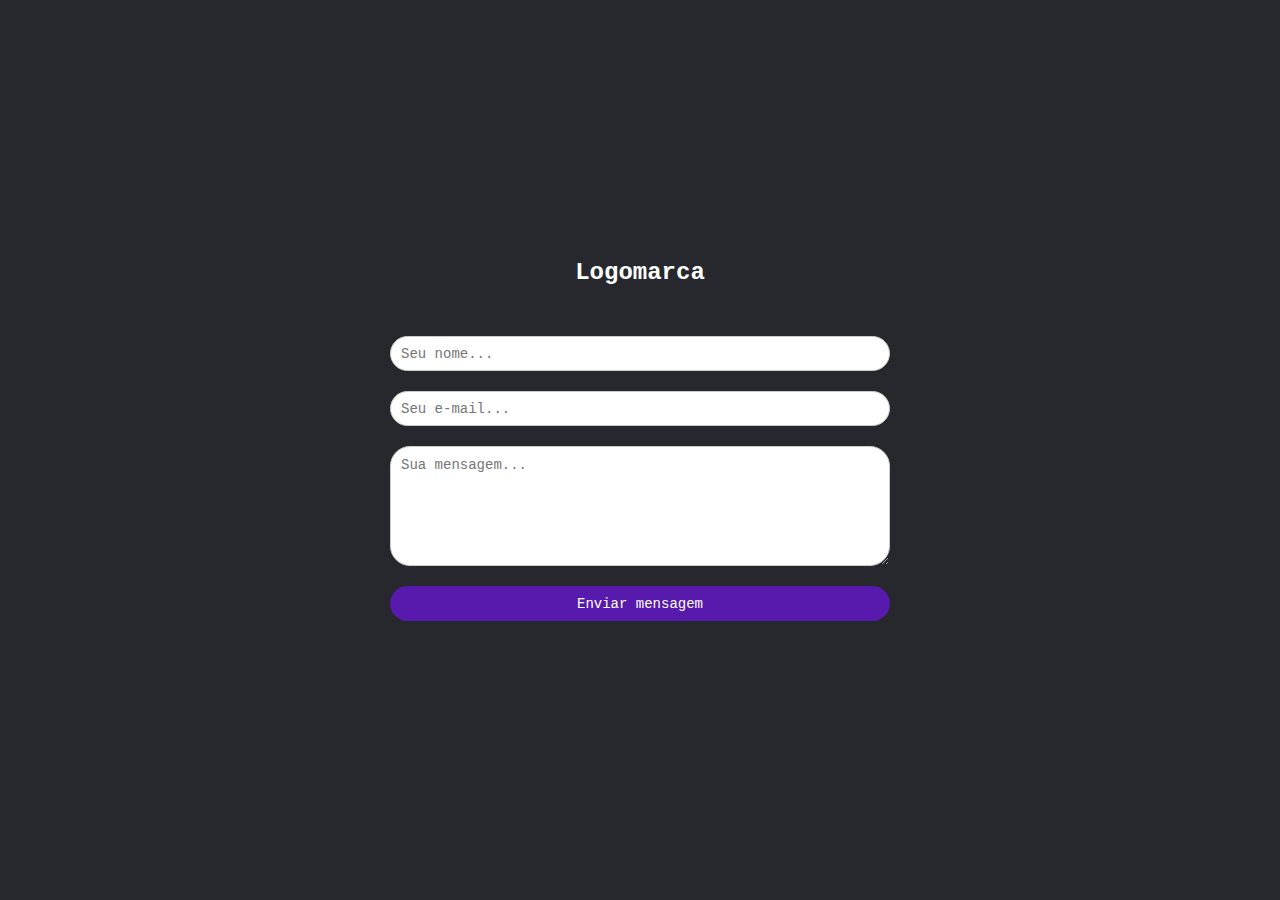
<file: FormularioDeContato/index.html>
<!DOCTYPE html>
<html lang="pt-BR">
<head>
    <meta charset="UTF-8">
    <meta http-equiv="X-UA-Compatible" content="IE=edge">
    <meta name="viewport" content="width=device-width, initial-scale=1.0">
    <link rel="stylesheet" href="css/style.css">
    <title>Formulário de Contato</title>
</head>
<body>
    <div class="container">
        <div class="form">
            <h2>Logomarca</h2>
            <input type="text" name="nome" placeholder="Seu nome...">
            <input type="email" name="email" placeholder="Seu e-mail...">
            <textarea name="mensagem" placeholder="Sua mensagem..."></textarea>
            <input type="submit" value="Enviar mensagem">
        </div>
    </div>
</body>
</html>
</file>
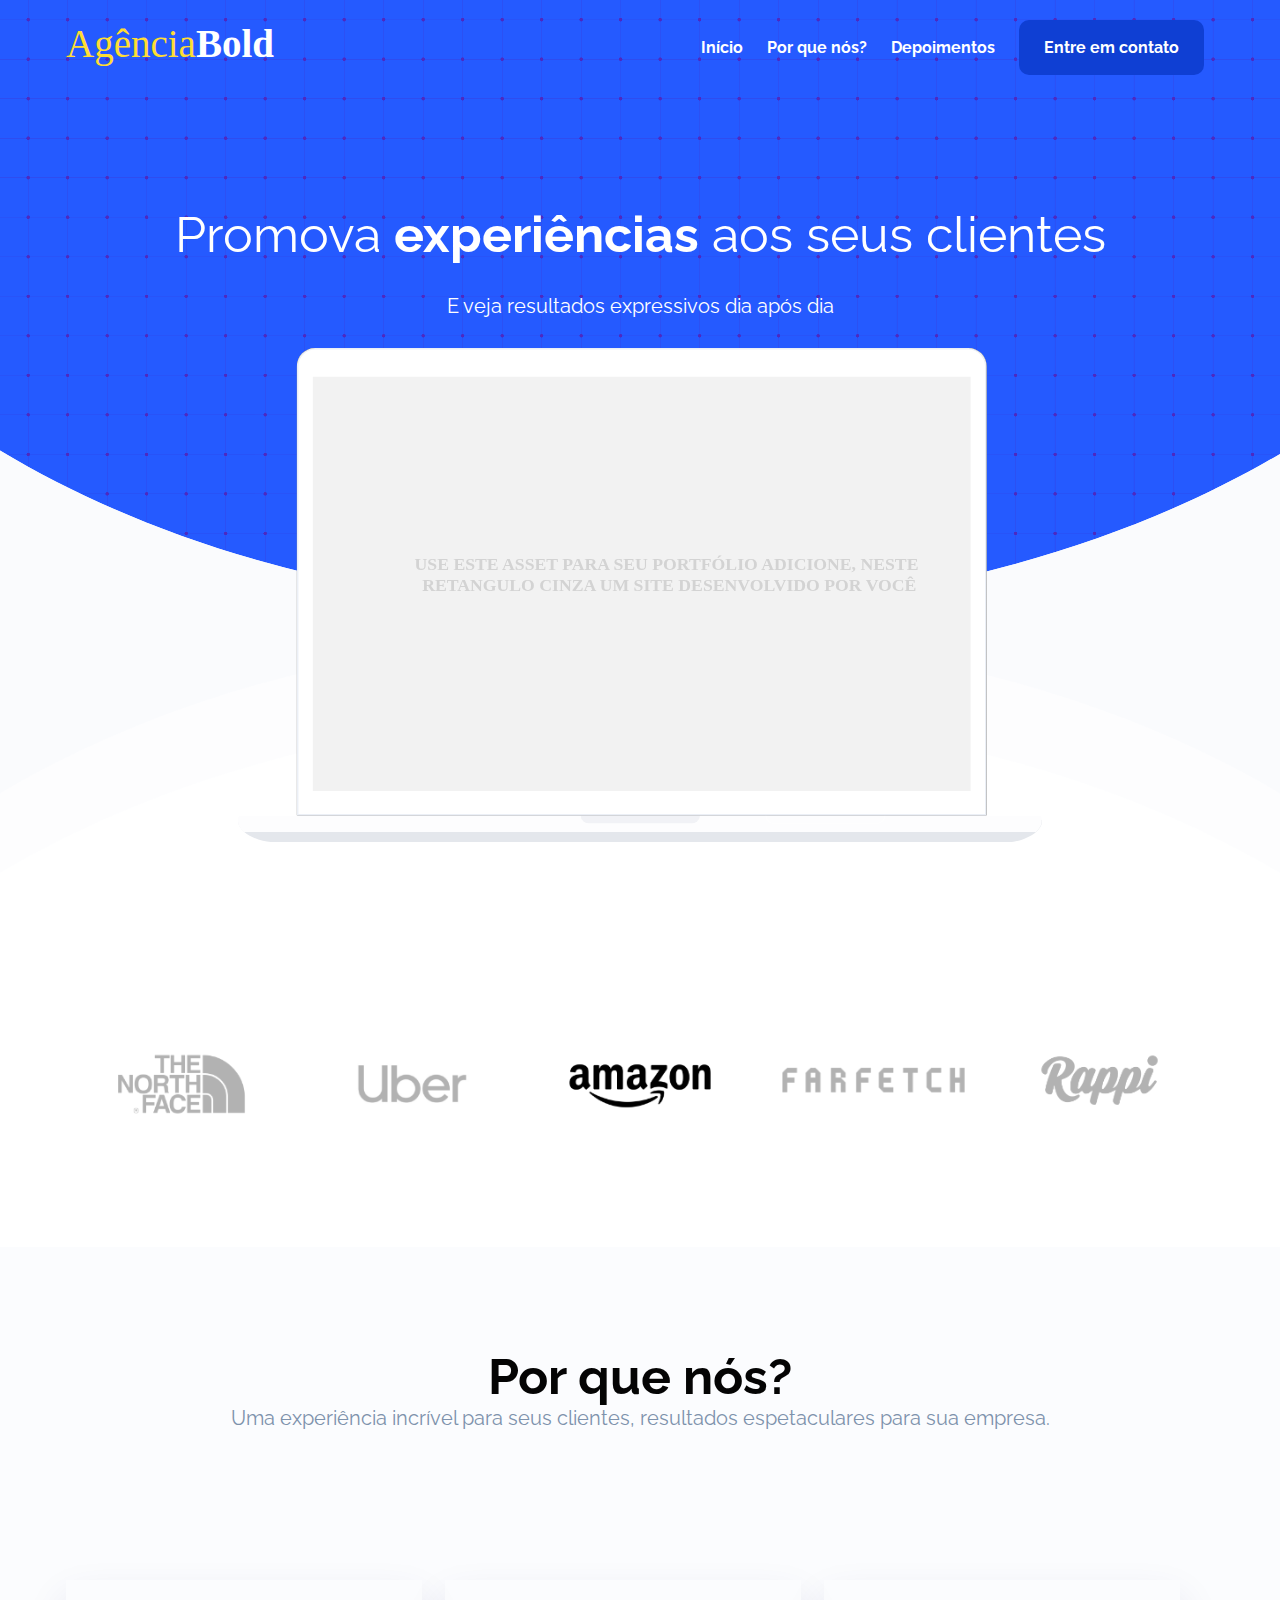
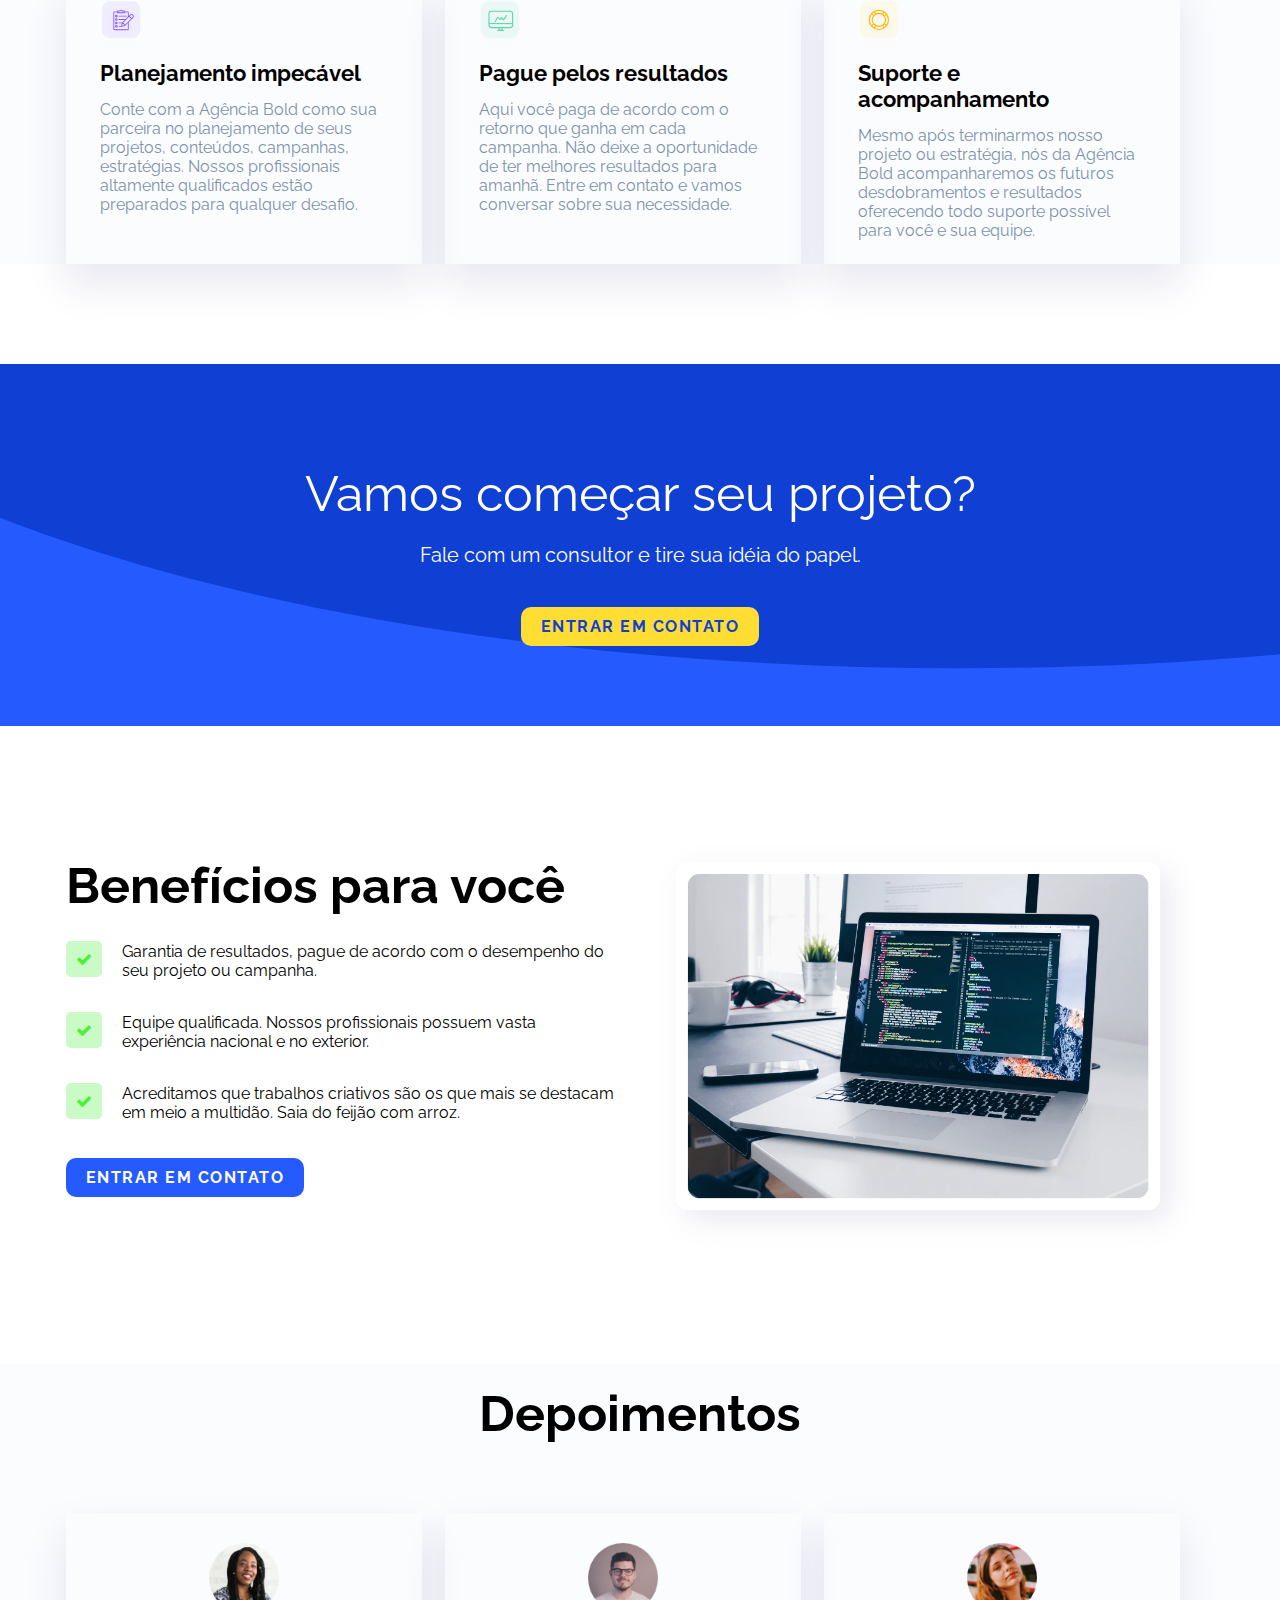
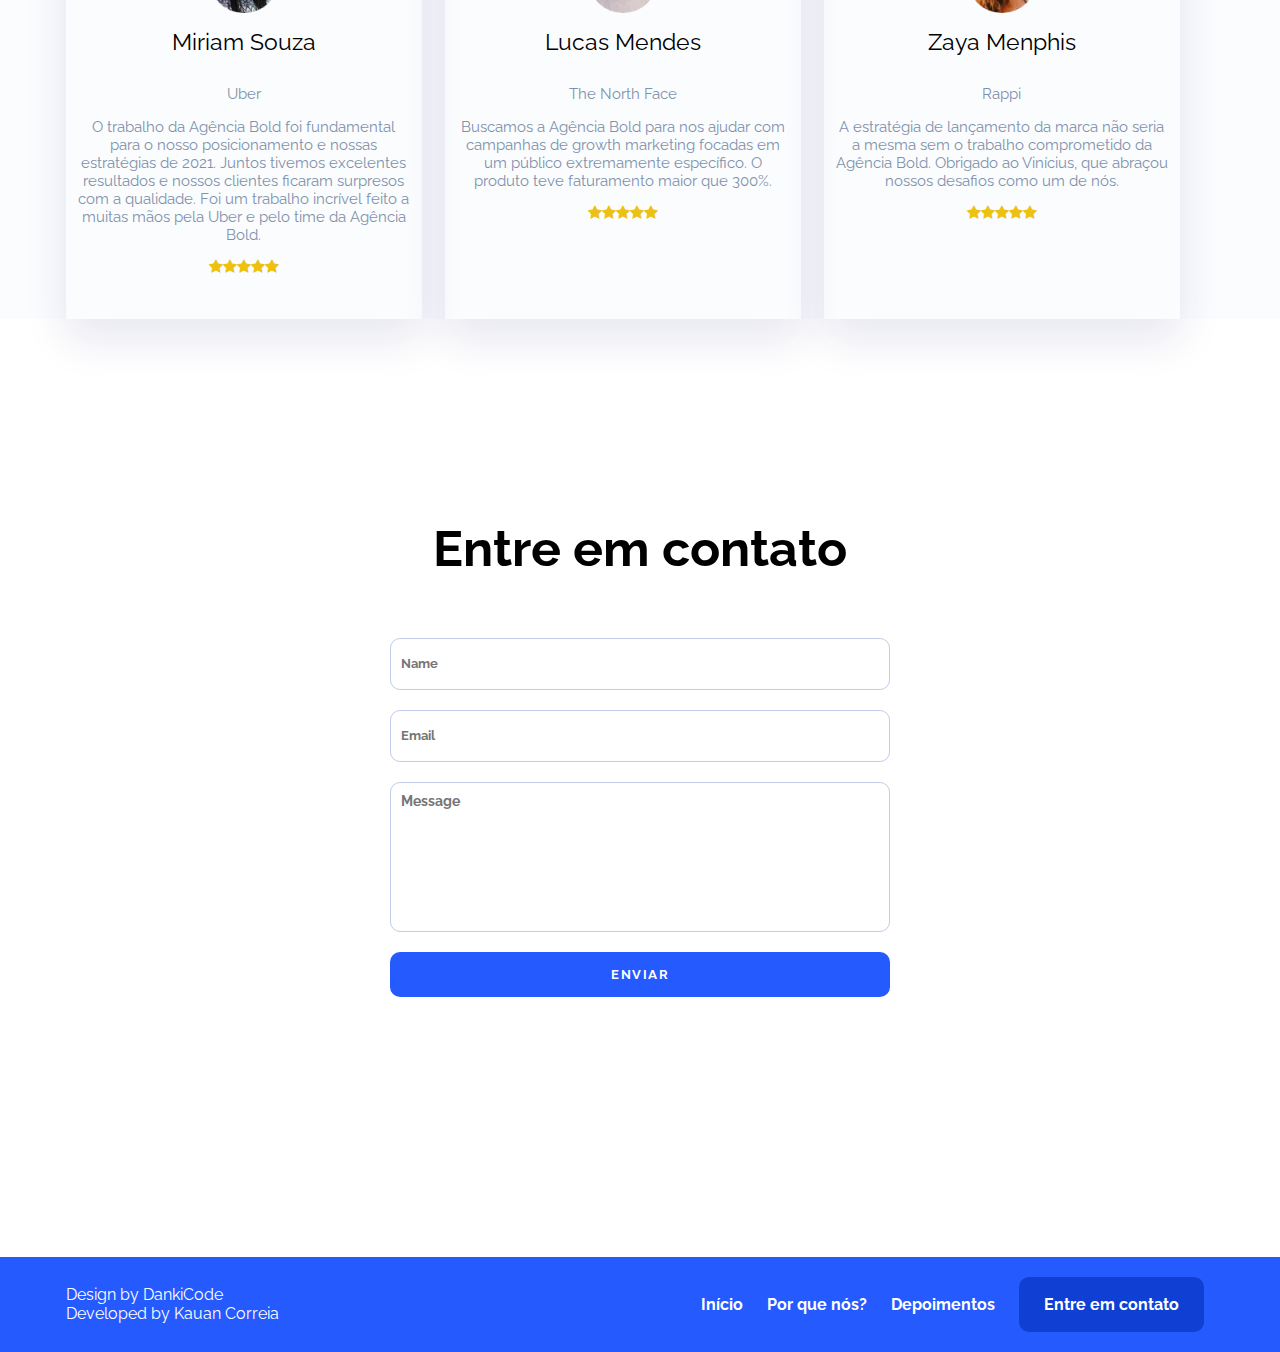
<file: LandingPage01/index.html>
<html>

    <head>

        <title>Minha landing page!</title>

        <link rel="stylesheet" href="https://stackpath.bootstrapcdn.com/font-awesome/4.7.0/css/font-awesome.min.css" integrity="sha384-wvfXpqpZZVQGK6TAh5PVlGOfQNHSoD2xbE+QkPxCAFlNEevoEH3Sl0sibVcOQVnN" crossorigin="anonymous">

        <link rel="preconnect" href="https://fonts.gstatic.com">

        <link href="https://fonts.googleapis.com/css2?family=Raleway:wght@300;400;700&display=swap" rel="stylesheet">

        <meta name="viewport" content="width=device-width, initial-scale=1.0, maximum-scale=1.0">

        <link href="style.css" rel="stylesheet" />

    </head>

    <body>

        <section class="main">
            <div class="center">


                <div class="menu">
                    <div class="logo-menu">
                        <a href=""><img src="images/logoagencia.svg" alt=""></a>
                    </div> <!-- Logo Menu -->
                    <div class="itens-menu">
                        <a href="">Início</a>
                        <a href="">Por que nós?</a>
                        <a href="">Depoimentos</a>
                        <a class="contact-btn" href="">Entre em contato</a>
                    </div> <!-- Itens Menu -->
                </div> <!-- Menu -->

                <div class="mockup">
                    <h1 class="text-mockup">Promova <b>experiências</b> aos seus clientes</h1>
                    <p class="text-mockup">E veja resultados expressivos dia após dia</p>
                    <img src="images/mockup.svg" alt="">
                </div>

            </div> <!-- Center -->
        </section> <!-- Main -->

        <section class="marcas">
            <div class="center">
                <img src="images/LOGO1.png" alt="">
                <img src="images/LOGO2.png" alt="">
                <img src="images/LOGO3.png" alt="">
                <img src="images/LOGO4.png" alt="">
                <img src="images/LOGO5.png" alt="">
            </div> <!-- Center -->
        </section> <!-- Marcas -->


        <section class="porque-nos">
            <div class="center">
                <div class="text-pqnos">
                    <h1>Por que nós?</h1>
                    <p>Uma experiência incrível para seus clientes, resultados espetaculares para sua empresa.</p>    
                </div>  
                <div class="diferenciais">
                    <div class="box-diferenciais">
                        <img src="images/ICONE1.svg" alt="">
                        <h3>Planejamento impecável</h3>
                        <p>Conte com a Agência Bold como sua parceira no planejamento de seus projetos, conteúdos, campanhas, estratégias. Nossos profissionais altamente qualificados estão preparados para qualquer desafio.</p>
                    </div>
                    <div class="box-diferenciais">
                        <img src="images/ICONE2.svg" alt="">
                        <h3>Pague pelos resultados</h3>
                        <p>Aqui você paga de acordo com o retorno que ganha em cada campanha. Não deixe a oportunidade de ter melhores resultados para amanhã. Entre em contato e vamos conversar sobre sua necessidade.</p>
                    </div>
                    <div class="box-diferenciais">
                        <img src="images/ICONE3.svg" alt="">
                        <h3>Suporte e acompanhamento</h3>
                        <p>Mesmo após terminarmos nosso projeto ou estratégia, nós da Agência Bold acompanharemos os futuros desdobramentos e resultados oferecendo todo suporte possível para você e sua equipe.</p>
                    </div>
                </div> 
            </div> <!-- Center -->
        </section> <!-- Porque nos -->

        <section class="cta">
            <div class="center">
                <h2>Vamos começar seu projeto?</h2>
                <p>Fale com um consultor e tire sua idéia do papel.</p>
                <a href="">ENTRAR EM CONTATO</a>
            </div> <!-- Center -->
        </section> <!-- CTA -->

        <section class="beneficios">
            <div class="center">

                <div class="lista-beneficios">
                    <h2>Benefícios para você</h2>
                    <p><i class="fa fa-check" aria-hidden="true"></i><span>Garantia de resultados, pague de acordo com o desempenho do seu projeto ou campanha.</span></p>
                    <p><i class="fa fa-check" aria-hidden="true"></i><span>Equipe qualificada. Nossos profissionais possuem vasta experiência nacional e no exterior.</span></p>
                    <p><i class="fa fa-check" aria-hidden="true"></i><span>Acreditamos que trabalhos criativos são os que mais se destacam em meio a multidão. Saia do feijão com arroz.</span></p>
                    <a href="">ENTRAR EM CONTATO</a>
                </div> <!-- Lista de beneficios -->

                <div class="img-beneficios">
                    <img src="images/IMAGEM1.png" alt="">
                </div> <!-- Imagem beneficios -->

            </div> <!-- Center -->
        </section> <!-- Beneficios -->

        <section class="depoimentos">
            <div class="center">
                <h2>Depoimentos</h2>
                <div class="depoimentos-sec">

                    <div class="box-depoimentos">
                        <img src="images/DEPOIMENTO1.png" alt="">
                        <h3>Miriam Souza</h3>
                        <p>Uber</p>
                        <p>O trabalho da Agência Bold foi fundamental para o nosso posicionamento e nossas estratégias de 2021. Juntos tivemos excelentes resultados e nossos clientes ficaram surpresos com a qualidade. Foi um trabalho incrível feito a muitas mãos pela Uber e pelo time da Agência Bold.</p>
                        <p class="estrela">
                            <span><i class="fa fa-star" aria-hidden="true"></i><i class="fa fa-star" aria-hidden="true"></i><i class="fa fa-star" aria-hidden="true"></i><i class="fa fa-star" aria-hidden="true"></i><i class="fa fa-star" aria-hidden="true"></i></span>
                        </p>
                    </div> <!-- Box Depoimentos -->

                    <div class="box-depoimentos">
                        <img src="images/DEPOIMENTO2.png" alt="">
                        <h3>Lucas Mendes</h3>
                        <p>The North Face</p>
                        <p>Buscamos a Agência Bold para nos ajudar com campanhas de growth marketing focadas em um público extremamente específico. O produto teve faturamento maior que 300%.</p>
                        <p class="estrela">
                            <span><i class="fa fa-star" aria-hidden="true"></i><i class="fa fa-star" aria-hidden="true"></i><i class="fa fa-star" aria-hidden="true"></i><i class="fa fa-star" aria-hidden="true"></i><i class="fa fa-star" aria-hidden="true"></i></span>
                        </p>
                    </div> <!-- Box Depoimentos -->

                    <div class="box-depoimentos">
                        <img src="images/DEPOIMENTO3.png" alt="">
                        <h3>Zaya Menphis</h3>
                        <p>Rappi</p>
                        <p>A estratégia de lançamento da marca não seria a mesma sem o trabalho comprometido da Agência Bold. Obrigado ao Vinícius, que abraçou nossos desafios como um de nós.</p>
                        <p class="estrela">
                            <span><i class="fa fa-star" aria-hidden="true"></i><i class="fa fa-star" aria-hidden="true"></i><i class="fa fa-star" aria-hidden="true"></i><i class="fa fa-star" aria-hidden="true"></i><i class="fa fa-star" aria-hidden="true"></i></span>
                        </p>
                    </div> <!-- Box Depoimentos -->

                </div> <!-- Depoimentos sec -->
            </div> <!-- Center -->
        </section> <!-- Depoimentos -->

        <section class="form-contato">
            <div class="center">
                <h2>Entre em contato</h2>
                <form action="">
                    <input type="text" name="name" placeholder="Name">
                    <input type="email" name="email" placeholder="Email">
                    <textarea name="message" placeholder="Message"></textarea>
                    <input type="submit" value="ENVIAR" id="">
                </form>
            </div> <!-- Center -->
        </section> <!-- Formulario de contato -->

        <footer>
            <div class="center">
                <div class="menu-footer">
                    <p>Design by DankiCode<br>Developed by Kauan Correia</p>
                    <div class="itens-menu-footer">
                        <a href="">Início</a>
                        <a href="">Por que nós?</a>
                        <a href="">Depoimentos</a>
                        <a class="contact-btn" href="">Entre em contato</a>
                    </div> <!-- Itens Menu -->
                </div>
            </div> <!-- Center -->
        </footer> <!-- Footer -->

    </body>

</html>
</file>
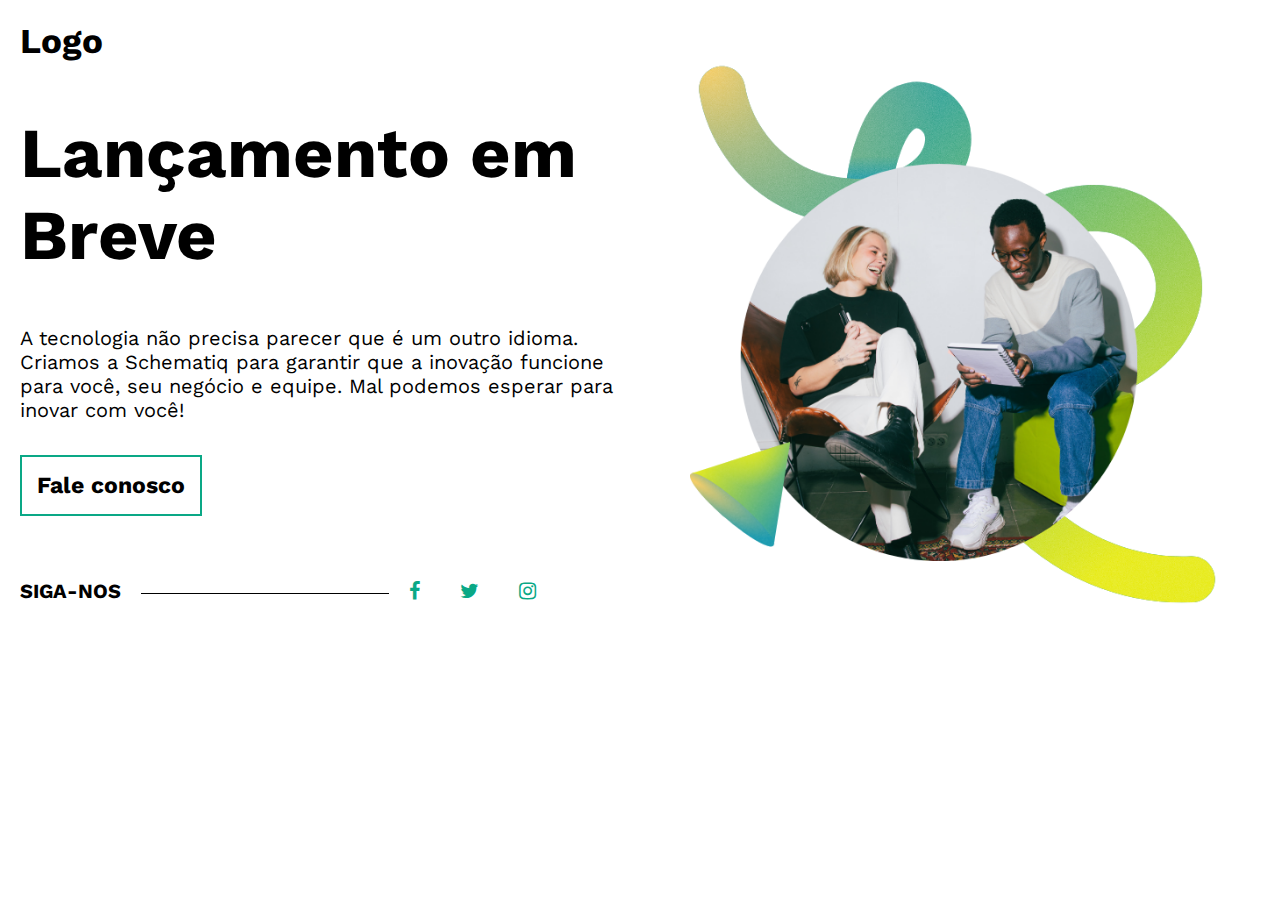
<file: LandingPage02/index.html>
<!DOCTYPE html>
<html lang="pt-BR">
<head>
    <link rel="stylesheet" href="https://stackpath.bootstrapcdn.com/font-awesome/4.7.0/css/font-awesome.min.css" integrity="sha384-wvfXpqpZZVQGK6TAh5PVlGOfQNHSoD2xbE+QkPxCAFlNEevoEH3Sl0sibVcOQVnN" crossorigin="anonymous">
    <link rel="preconnect" href="https://fonts.gstatic.com">

    <link rel="preconnect" href="https://fonts.googleapis.com">
    <link rel="preconnect" href="https://fonts.gstatic.com" crossorigin>
    <link href="https://fonts.googleapis.com/css2?family=Work+Sans:wght@400;500;700&display=swap" rel="stylesheet">

    <meta charset="UTF-8">
    <meta http-equiv="X-UA-Compatible" content="IE=edge">
    <meta name="viewport" content="width=device-width, initial-scale=1.0">

    <link rel="stylesheet" href="style.css">
    <title>Landing Page 02</title>
</head>
<body>

    <div class="container">
        <div class="center">

            <div class="side-text">

                <div class="logo">
                    <a href="#">Logo</a>
                </div> <!-- Logo -->

                <h1>Lançamento em Breve</h1>
                <p>A tecnologia não precisa parecer que é um outro idioma. Criamos a Schematiq para garantir que a inovação funcione para você, seu negócio e equipe. Mal podemos esperar para inovar com você!</p>
                <a class="btn_contact" href="">Fale conosco</a>
                <div class="infos">
                    <p class="primeiro">SIGA-NOS</p>
                    <span class="linha"></span>
                    <p><a href="#"><i class="fa fa-facebook" aria-hidden="true"></i></a></p>
                    <p><a href="#"><i class="fa fa-twitter" aria-hidden="true"></i></a></p>
                    <p><a href="#"><i class="fa fa-instagram" aria-hidden="true"></i></a></p>
                </div> <!-- Infos -->
            </div> <!-- Side TEXT -->

            <div class="side-img">
                <img src="images/image.png" alt="">
            </div> <!-- Side IMG -->

        </div> <!-- Center -->
    </div> <!-- Container -->

</body>
</html>
</file>
<file: FormularioDeContato/css/style.css>
*{
    margin: 0;
    padding: 0;
    box-sizing: border-box;
    font-family: 'Courier New', Courier, monospace;
}

body{
    
}

.container {
    background-color: #27282D;
    width: 100vw;
    height: 100vh;
    display: flex;
    flex-direction: row;
    justify-content: center;
    align-items: center;
}

.form {
    width: 100%;
    text-align: center;
    padding: 20px;

}

.form h2 {
    color: white;
    margin-bottom: 50px;
}

.form input[type=text],
.form input[type=email] {
    padding-left: 10px;
    display: block;
    border-radius: 20px;
    margin: 20px auto;
    max-width: 500px;
    width: 100%;
    height: 35px;
    border: 1px solid #ccc;

    font-size: 14px;
    color: #ccc;
}

.form textarea {
    resize: vertical;
    padding: 10px;
    display: block;
    border-radius: 20px;
    margin: 20px auto;
    max-width: 500px;
    width: 100%;
    height: 120px;
    border: 1px solid #ccc;

    font-size: 14px;
    color: #ccc;
}

.form input[type=submit] {
    display: block;
    border-radius: 20px;
    margin: 20px auto;
    max-width: 500px;
    width: 100%;
    height: 35px;
    color: white;
    background-color: #571aad;
    border: 0;
    cursor: pointer;
    font-size: 14px;
}
</file>
<file: LandingPage01/style.css>
* {
    margin: 0;
    padding: 0;
    box-sizing: border-box;
    font-family: 'Raleway', sans-serif;
}

.center {
    display: flex;
    max-width: 1200px;
    padding: 0 2%;
    margin: 0 auto;
    flex-wrap: wrap;
}

section.main {
    background-image: url(images/bg.svg);
    background-position: center;
    background-size: cover;
    min-height: 700px;
    padding: 20px 0 80px 0;
}

/*-----------------------------------------------------
-------------------------MENU--------------------------
-----------------------------------------------------*/

.menu {
    display: flex;
    width: 100%;
}

.infos-menu-footer,
.logo-menu{width: 50%;}
.itens-menu{
    width: 50%;
    text-align: right;
}

.itens-menu a {
    font-weight: bold;
    color: white;
    text-decoration: none;
    display: inline-block;
    margin: 0 10px;
}

.itens-menu a:hover {
    border-bottom: 2px solid #FFDD33;
}

.itens-menu a.contact-btn {
    background-color: #0F3FD3;
    padding: 18px 25px;
    border-radius: 10px;
}

.itens-menu a.contact-btn:hover {
    border: 0;
    background-color: #042da7;
}

/*-----------------------------------------------------
------------------------MOCKUP-------------------------
-----------------------------------------------------*/

.mockup {
    display: block;
    width: 100%;
    color: white;
    text-align: center;
    padding-top: 100px;    
}

.mockup img {
    width: 70%;
}

.mockup h1 {
    font-weight: normal;
    font-size: 50px;
    color: #FFFFFF;
}

.mockup p {
    font-size: 20px;
    color: #FFFFFF;
}

.text-mockup {
    margin: 30px 0;
}

/*-----------------------------------------------------
------------------------MARCAS-------------------------
-----------------------------------------------------*/

section.marcas {
    padding: 100px 0;
}

section.marcas img {
    width: 20%;
}

/*-----------------------------------------------------
------------------------PQNOS--------------------------
-----------------------------------------------------*/

section.porque-nos {
    background-color: #FBFCFE;
    margin-bottom: 100px;
}

section.porque-nos .text-pqnos {
    width: 100%;
    display: block;
    text-align: center;
    padding: 100px 0;
}

section.porque-nos .text-pqnos h1 {
    font-weight: bold;
    font-size: 50px;
    color: #040404;
}

section.porque-nos .text-pqnos p {
    font-weight: normal;
    font-size: 20px;
    color: #7E92AC;
}

.diferenciais {
    display: flex;
    margin-top: 50px;
}

.box-diferenciais {
    box-shadow: 0px 20px 40px #2426721C;
    width: 31%;
    margin-right: 2%;
    padding: 10px 20px;
}

.box-diferenciais img {
    width: 70px;
    height: 70px;
}

.box-diferenciais h3 {
    font-size: 22px;
    padding: 0 14px;
}

.box-diferenciais p {
    color: #7E92AC;
    font-size: 16px;
    padding: 14px;
}

/*-----------------------------------------------------
------------------------CTA----------------------------
-----------------------------------------------------*/

section.cta {
    background-image: url(images/banner_meio.svg);
    display: block;
    text-align: center;
    width: 100%;
    padding: 80px 0;
}

section.cta h2 {
    width: 100%;
    color: #fff;
    font-size: 50px;
    font-weight: normal;
    padding: 20px;
}

section.cta p {
    width: 100%;
    color: #fff;
    font-size: 20px;
    padding-bottom: 40px;
}

section.cta a {
    text-decoration: none;
    color: #0F3FD3;
    background-color: #FFDD33;
    margin: 0 auto;
    padding: 10px 20px;
    border-radius: 10px;
    font-weight: bold;
    letter-spacing: 1.5px;
}

/*-----------------------------------------------------
----------------------BENEFICIOS-----------------------
-----------------------------------------------------*/
 
.beneficios {
    margin: 100px 0;
}

.lista-beneficios {
    width: 50%;
    padding: 20px 0;
}

.lista-beneficios h2 {
    font-size: 50px;
    font-weight: bold;
    padding: 10px 0;
}

.lista-beneficios i {
    text-align: center;
    background-color: #Cafac6;
    padding: 10px;
    border-radius: 5px;
    color: #49f236;
}

.lista-beneficios p {
    vertical-align: middle;
    font-size: 16px;
    padding: 16px 0;
}

.lista-beneficios span {
    vertical-align: middle;
    display: inline-block;
    width: calc(100% - 40px);
    padding: 0 20px;
}

.lista-beneficios a {
    text-decoration: none;
    color: #fff;
    background-color: #255AFF;
    padding: 10px 20px;
    border-radius: 10px;
    font-weight: bold;
    letter-spacing: 1.5px;
    display: inline-block;
    margin-top: 20px;
}


.img-beneficios {
    width: 50%;
}

.img-beneficios img {
    max-width: 100%;
}


/*-----------------------------------------------------
---------------------DEPOIMENTOS-----------------------
-----------------------------------------------------*/

.depoimentos {
    background-color: #FBFCFE;
    margin: 100px 0;
}

.depoimentos h2 {
    width: 100%;
    text-align: center;
    font-size: 50px;
    padding: 20px 0;
    margin-bottom: 50px;
}

.depoimentos-sec { 
    display: flex;
    width: 100%;
}

.box-depoimentos {
    width: 31%;
    box-shadow: 0px 20px 40px #2426721C;
    margin-right: 2%;
    padding: 30px 10px;
    text-align: center;
}

.box-depoimentos img {
    max-width: 70px;
    /* margin: 15px 0; */
}

.box-depoimentos h3 {
    color: black;
    font-weight: normal;
    font-size: 23px;
    padding: 15px 0;
}

.box-depoimentos p {
    color: #7E92AC;
    font-size: 15px;
    margin: 15px 0;
}

.box-depoimentos p i {
    color: #ECC114;
}


/*-----------------------------------------------------
----------------FORMULARIO DE CONTATO------------------
-----------------------------------------------------*/
.form-contato {
    margin: 200px 0;
    text-align: center;
}

.form-contato h2 {
    width: 100%;
    font-size: 50px;
}

.form-contato form {
    padding: 50px;
    width: 100vw;
    display: flex;
    flex-direction: column;
    /* justify-content: center; */
    align-items: center;
}

form input[type=text],
form input[type=email] {
    padding: 25px 0 25px 10px;
    border-radius: 10px;
    margin: 10px 0;
    max-width: 500px;
    width: 100%;
    height: 35px;
    border: 1px solid #C3CCE8;

    font-size: 13px;
    color: #7E92AC;
    font-weight: bold;
}

form textarea {
    resize: none;
    padding: 10px;
    display: block;
    border-radius: 10px;
    margin: 10px auto;
    max-width: 500px;
    width: 100%;
    height: 150px;
    border: 1px solid #C3CCE8;

    font-size: 14px;
    color: #7E92AC;
    font-weight: bold;
}

form input[type=submit] {
    border-radius: 10px;
    margin: 10px 0;
    max-width: 500px;
    width: 100%;
    height: 45px;
    border: 0;
    background-color: #255AFF;
    letter-spacing: 1.5px;
    color: #fff;
    font-weight: bold;
    cursor: pointer;
}

form input[type=submit]:hover {
    border: 0;
    background-color: #042da7;
}

/*-----------------------------------------------------
------------------------FOOTER-------------------------
-----------------------------------------------------*/


footer {
    background-color: #255AFF;
}

.menu-footer {
    width: 100%;
    display: flex;
    justify-content: space-between;
    align-items: center;
    padding: 20px 0;
}

.menu-footer p {
    color: #fff;
    font-size: 16px;
}

.itens-menu-footer a {
    font-weight: bold;
    color: white;
    text-decoration: none;
    display: inline-block;
    margin: 0 10px;
}

.itens-menu-footer a:hover {
    border-bottom: 2px solid #FFDD33;
}

.itens-menu-footer a.contact-btn {
    background-color: #0F3FD3;
    padding: 18px 25px;
    border-radius: 10px;
}

.itens-menu-footer a.contact-btn:hover {
    border: 0;
    background-color: #042da7;
}




/*-----------------------------------------------------
----------------------RESPONSIVO-----------------------
-----------------------------------------------------*/


@media screen and (max-width: 768px) {

    .diferenciais {
        flex-wrap: wrap;
    }
    
    .box-diferenciais {
        width: 100%;
        margin-right: 0;
        flex-wrap: nowrap;
        text-align: center;
        margin-top: 30px;
    }

    section.marcas img {
        margin: 0 auto;
        width: 51%;
        max-width: 100%;
    }

    .mockup img {
        width: 90%;
    }

    .lista-beneficios {
        width: 100%;
        text-align: center;
    }

    .lista-beneficios p {
        text-align: left;
    }

    .img-beneficios {
        width: 100%;
    }

    .depoimentos-sec {
        flex-wrap: wrap;
    }

    .box-depoimentos {
        width: 100%;
        margin-right: 0;
        margin: 20px 0;
    }

    .itens-menu {
        display: none;
    }

    .logo-menu {
        width: 100%;
        text-align: center;
    }

    .itens-menu-footer {
        display: none;
    }

    .menu-footer {
        justify-content: center;
    }

}
</file>
<file: LandingPage02/style.css>
/* Geral */

* {
    margin: 0;
    padding: 0;
    box-sizing: border-box;
    font-family: 'Work Sans', sans-serif;
}
html, body {
    height: 100vh;
}
.container {
    background-color: #fff;
    display: flex;
    flex-direction: column;
    align-items: center;
    justify-content: center;
    height: 100vh;
}
.center {
    max-width: 1280px;
    /* background-color: red; */
    display: flex;
    width: 100%;
    height: 100vh;
    padding: 20px;
}

/* Site TEXT */

.side-text {
    width: 50%;
}

.side-text .logo a{
    color: #000;
    font-weight: bold;
    font-size: 35px;
    text-decoration: none;
    border: 0;
    padding: 10px 0;
}

.side-text h1 {
    color: #000;
    font-weight: bold;
    font-size: 70px;

    padding-top: 50px;
}

.side-text p {
    color: #000;
    font-weight: normal;
    font-size: 20px;

    padding: 50px 0;
}

.side-text a.btn_contact {
    text-decoration: none;
    padding: 15px;
    border: 2px solid #0aa886;
    color: #000;
    font-weight: bold;
    font-size: 23px;
}

.side-text .infos {
    padding: 70px 0;
    display: flex;
}

.side-text .infos .linha {
    width: 40%;
    border-bottom: 1px solid #000;
    height: 25px;
}

.side-text .infos p.primeiro {
    padding: 10px 20px 10px 0 ;
}

.side-text .infos p{
    font-size: 20px;
    font-weight: bold;
    padding: 10px 20px;
}

.side-text .infos i {
    color: #0aa886;
}

/* Site IMG */
.side-img {
    width: 50%;
}

.side-img img {
    width: 100%;
}

/* Responsivo */
@media screen and (max-width: 768px) {

    .center {
        display: block;
        text-align: center;
    }

    .side-text {
        height: 100%;
        width: 100%;
    }

    .side-text .infos {
        justify-content: center;
    }

    .side-img {
        display: none;
    }

}
</file>
